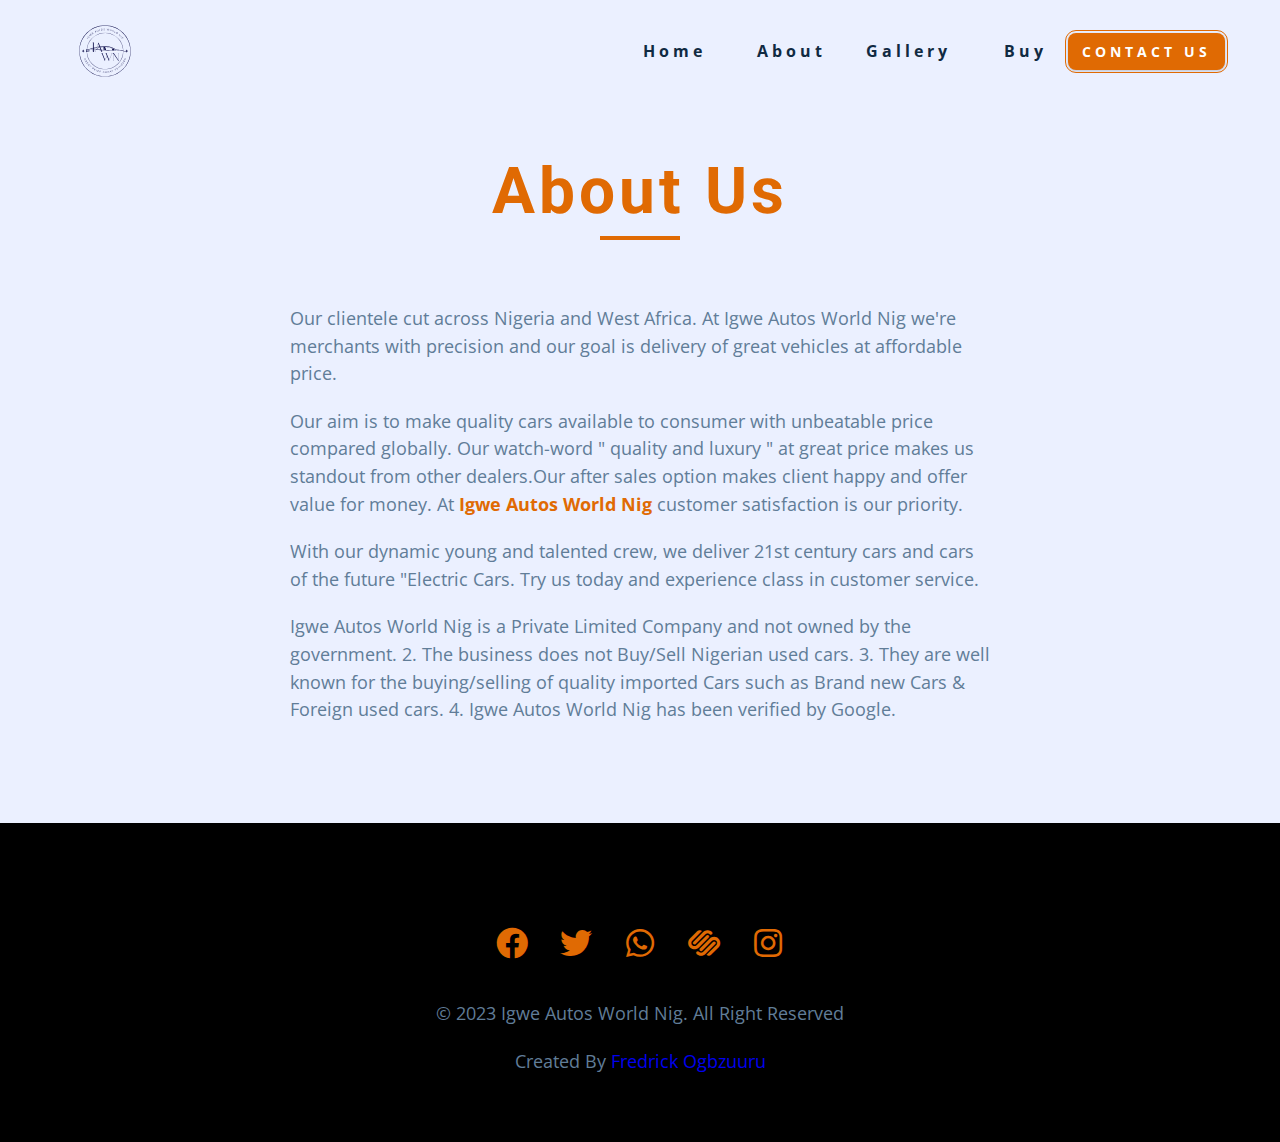
<file: about.html>
<!DOCTYPE html>
<html lang="en">
  <head>
    <meta charset="UTF-8" />
    <meta name="viewport" content="width=device-width, initial-scale=1.0" />
    <title> About</title>
    <!-- favicon -->
    <link rel="apple-touch-icon" sizes="180x180" href="/apple-touch-icon.png">
    <link rel="icon" type="image/png" sizes="32x32" href="/favicon-32x32.png">
    <link rel="icon" type="image/png" sizes="16x16" href="/favicon-16x16.png">
    <link rel="manifest" href="/site.webmanifest">
    <!-- font-awesome -->
    <link rel="stylesheet" href="./fontawesome-free-5.12.1-web/css/all.min.css" />
    <!-- css -->
    <link rel="stylesheet" href="./css/styles.css" />
    <!-- google adsense -->
    <script async src="https://pagead2.googlesyndication.com/pagead/js/adsbygoogle.js?client=ca-pub-8842699967213161"
     crossorigin="anonymous"></script>
  </head>
  <body>
    <!-- navbar -->
    <nav class="nav" id="nav">
      <div class="nav-center">
        <!-- nav-header -->
        <div class="navbar-logo">
          <a href="index.html">
            <img src="./images/Plain round.svg" class="nav-logo" alt="">
          </a>
          <button class="nav-btn" id="nav-btn"><span><i class="fas fa-bars"></i></span></button>
        </div>
        <!-- end of nav-header -->
        <ul class="nav-links">
          <li><a href="index.html"> Home</a></li>
          <li><a href="about.html"> about</a></li>
          <li><a href="gallery.html">gallery</a></li>
          <li><a href="store.html"> Buy</a></li>
        </ul>
        <a href="contact.html" class="btn main-nav-btn "> contact Us</a>
      </div>
    </nav>
    <!-- end of navbar -->
    <!-- sidebar -->
    <aside class="sidebar" id="sidebar">
      <div class="sidebar-center close-btn-serve">
      <button class="close-btn" id="close-btn">
        <i class="fas fa-times"></i>
      </button>
      <!-- sidebar-links -->
      <ul class="sidebar-links">
        <li><a href="index.html"> Home</a></li>
        <li><a href="about.html"> about</a></li>
        <li><a href="gallery.html">gallery</a></li>
        <li><a href="store.html"> Buy</a></li>
        <li><a href="contact.html">contact us</a></li>
      </ul>
      <!-- end of sidebar links -->
      <!-- social icons -->
      <ul class="social-icons">
        <li>
          <a href="https://m.facebook.com/igweautos/" target="_blank" class="social-icon">
            <i class="fab fa-facebook"></i>
          </a>
        </li>
        <li>
          <a href="https://twitter.com/igweautos" target="_blank" class="social-icon">
            <i class="fab fa-twitter"></i>
          </a>
        </li>
        <li>
          <a href="https://wa.me/message/7XEVXSJAWMCWE1" target="_blank" class="social-icon">
            <i class="fab fa-whatsapp"></i>
          </a>
        </li>
        <li>
          <a href="https://www.squarespace.com" target="_blank" class="social-icon">
            <i class="fab fa-squarespace"></i>
          </a>
        </li>
        <li>
          <a href="https://www.instagram.com/igweautosng/" target="_blank" class="social-icon">
            <i class="fab fa-instagram"></i>
          </a>
        </li>
      </ul>
      <!-- end of social icons -->
      </div>
    </aside>
    <!-- end of sidebar -->
    <!-- about -->
    <section class="section single-page">
      <div class="section-title">
        <h2>about us</h2>
        <div class="underline"></div>
      </div>
      <div class="section-center page-info">
        <p>Our clientele cut across Nigeria and West Africa. At Igwe Autos World Nig we're merchants with precision and our goal is delivery of great vehicles at affordable price.
          </p>
          <p>
            Our aim is to make quality cars available to consumer with unbeatable price compared globally. Our watch-word " quality and luxury " at great price makes us standout from other dealers.Our after sales option makes client happy and offer value for money. At <a href="index.html" target="blank">Igwe Autos World Nig</a>
            customer satisfaction is our priority.
          </p>
          <p>
            With our dynamic young and talented crew, we deliver 21st century cars and cars of the future "Electric Cars. Try us today and experience class in customer service.   
          </p>
        <p>
          Igwe Autos World Nig is a Private Limited Company and not owned by the government. 2. The  business does not Buy/Sell Nigerian used cars. 3. They are well known for the buying/selling of quality imported Cars such as Brand new Cars & Foreign used cars. 4. Igwe Autos World Nig has been verified by Google. 

        </p>
      </div>
    </section>
    <!-- end of about -->
      <!-- footer -->
      <footer class="section footer">
      <!-- <-- social icons -->
    <ul class="social-icons">
      <li>
        <a href="https://m.facebook.com/igweautos/" target="_blank" class="social-icon">
          <i class="fab fa-facebook"></i>
        </a>
      </li>
      <li>
        <a href="https://twitter.com/igweautos" target="_blank" class="social-icon">
          <i class="fab fa-twitter"></i>
        </a>
      </li>
      <li>
        <a href="https://wa.me/message/7XEVXSJAWMCWE1" target="_blank" class="social-icon">
          <i class="fab fa-whatsapp"></i>
        </a>
      </li>
      <li>
        <a href="https://www.squarespace.com" target="_blank" class="social-icon">
          <i class="fab fa-squarespace"></i>
        </a>
      </li>
      <li>
        <a href="https://www.instagram.com/igweautosng/" target="_blank" class="social-icon">
          <i class="fab fa-instagram"></i>
        </a>
      </li>
    </ul>
    <!-- end of social icons -->
        <p>&copy; <span id="date">2023</span> Igwe Autos World Nig. All right reserved</p>

      <p>
        Created by <a href="https://github.com/Ogbuzuru" target="_blank">Fredrick Ogbzuuru </a>
      </p>  
      </footer>
     <!--Start of Tawk.to Script-->
<script type="text/javascript">
  var Tawk_API=Tawk_API||{}, Tawk_LoadStart=new Date();
  (function(){
  var s1=document.createElement("script"),s0=document.getElementsByTagName("script")[0];
  s1.async=true;
  s1.src='https://embed.tawk.to/63075ce454f06e12d890b2f2/1gbac5nk2';
  s1.charset='UTF-8';
  s1.setAttribute('crossorigin','*');
  s0.parentNode.insertBefore(s1,s0);
  })();
  </script>
  <!--End of Tawk.to Script-->
      <script src="./js/app.js"></script>
  </body>
</html>
</file>
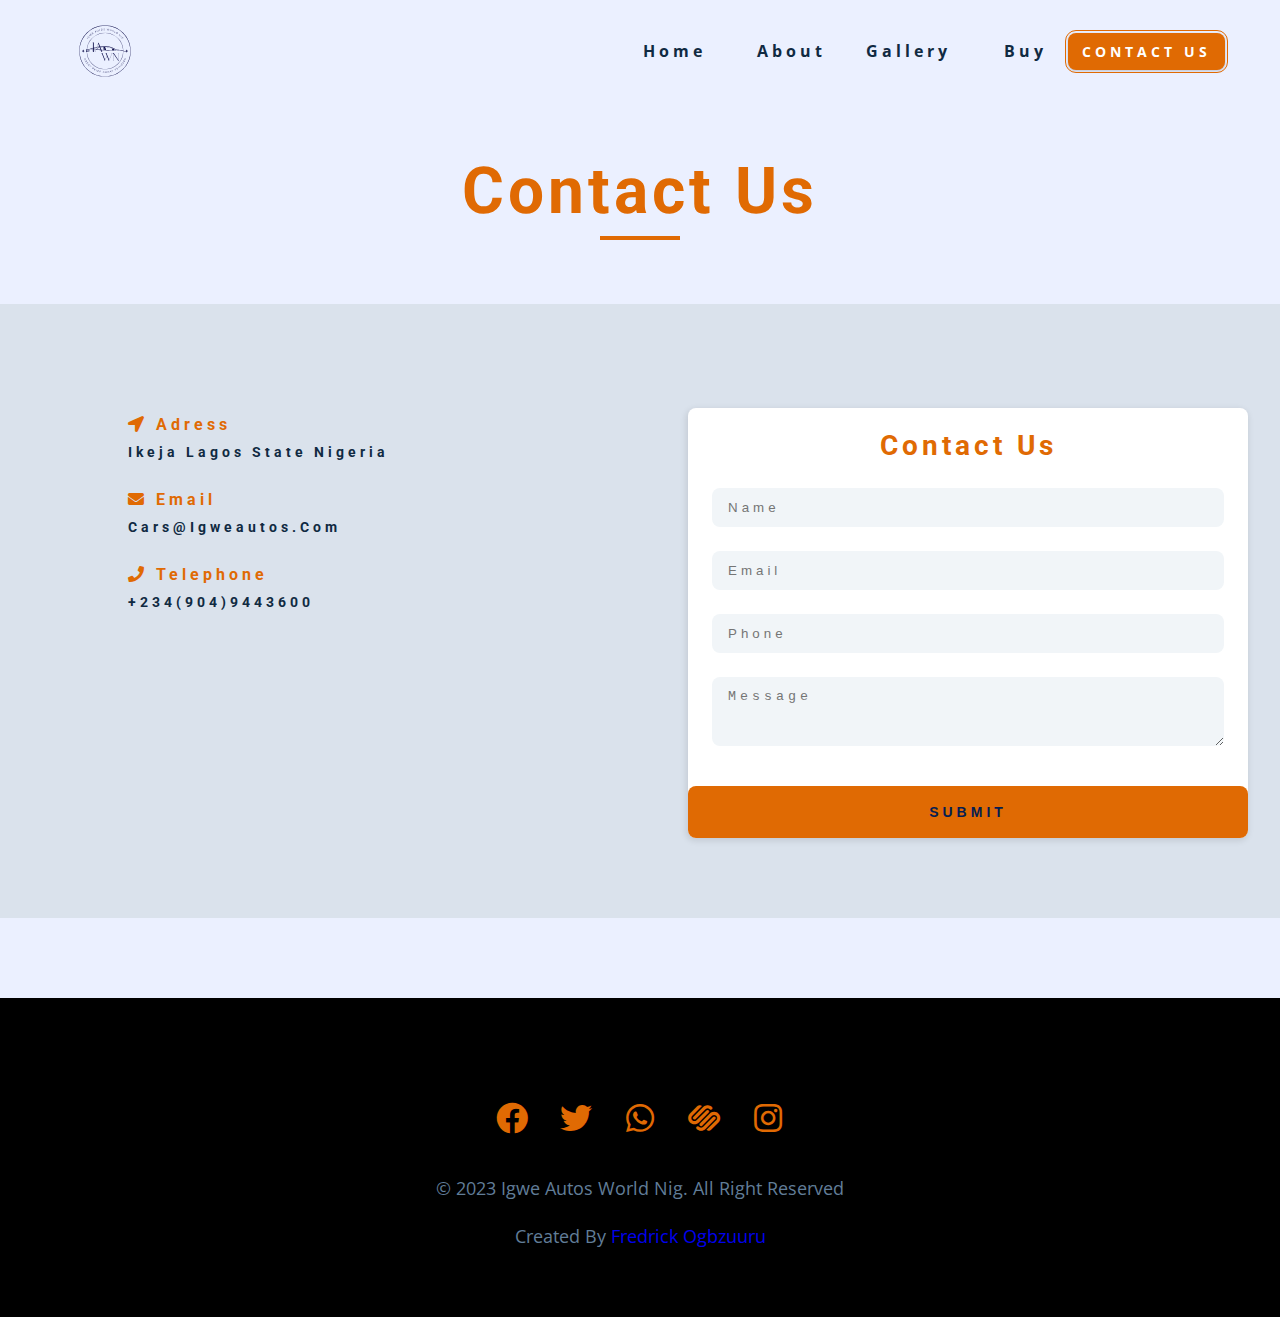
<file: contact.html>
<!DOCTYPE html>
<html lang="en">
  <head>
    <meta charset="UTF-8" />
    <meta name="viewport" content="width=device-width, initial-scale=1.0" />
    <title> Contact</title>
    <!-- favicon -->
    <link rel="apple-touch-icon" sizes="180x180" href="/apple-touch-icon.png">
<link rel="icon" type="image/png" sizes="32x32" href="/favicon-32x32.png">
<link rel="icon" type="image/png" sizes="16x16" href="/favicon-16x16.png">
<link rel="manifest" href="/site.webmanifest">
    <!-- font-awesome -->
    <link rel="stylesheet" href="./fontawesome-free-5.12.1-web/css/all.min.css" />
    <!-- css -->
    <link rel="stylesheet" href="./css/styles.css" />
    <!-- google adsense -->
    <script async src="https://pagead2.googlesyndication.com/pagead/js/adsbygoogle.js?client=ca-pub-8842699967213161"
     crossorigin="anonymous"></script>
  </head>
  <body>
    <!-- navbar -->
    <nav class="nav" id="nav">
      <div class="nav-center">
        <!-- nav-header -->
        <div class="navbar-logo">
          <a href="index.html">
            <img src="./images/Plain round.svg" class="nav-logo" alt="">
          </a>
          <button class="nav-btn" id="nav-btn"><span><i class="fas fa-bars"></i></span></button>
        </div>
        <!-- end of nav-header -->
        <ul class="nav-links">
          <li><a href="index.html"> Home</a></li>
          <li><a href="about.html"> about</a></li>
          <li><a href="gallery.html">gallery</a></li>
          <li><a href="store.html"> Buy</a></li>
        </ul>
        <a href="contact.html" class="btn main-nav-btn "> contact Us</a>
      </div>
    </nav>
    <!-- end of navbar -->
    <!-- sidebar -->
    <aside class="sidebar" id="sidebar">
      <div class="sidebar-center close-btn-serve">
      <button class="close-btn" id="close-btn">
        <i class="fas fa-times"></i>
      </button>
      <!-- sidebar-links -->
      <ul class="sidebar-links">
        <li><a href="index.html"> Home</a></li>
        <li><a href="about.html"> about</a></li>
        <li><a href="gallery.html">gallery</a></li>
        <li><a href="store.html"> Buy</a></li>
        <li><a href="contact.html">contact us</a></li>
      </ul>
      <!-- end of sidebar links -->
        <!-- social icons -->
        <ul class="social-icons">
          <li>
            <a href="https://m.facebook.com/igweautos/" target="_blank" class="social-icon">
              <i class="fab fa-facebook"></i>
            </a>
          </li>
          <li>
            <a href="https://twitter.com/igweautos" target="_blank" class="social-icon">
              <i class="fab fa-twitter"></i>
            </a>
          </li>
          <li>
            <a href="https://wa.me/message/7XEVXSJAWMCWE1" target="_blank" class="social-icon">
              <i class="fab fa-whatsapp"></i>
            </a>
          </li>
          <li>
            <a href="https://www.squarespace.com" target="_blank" class="social-icon">
              <i class="fab fa-squarespace"></i>
            </a>
          </li>
          <li>
            <a href="https://www.instagram.com/igweautosng/" target="_blank" class="social-icon">
              <i class="fab fa-instagram"></i>
            </a>
          </li>
        </ul>
        <!-- end of social icons -->
      </div>
    </aside>
    <!-- end of sidebar -->
    <!-- contact page -->
    <section class=" section contact-section single-page">
      <div class="section-title">
        <h2>Contact Us</h2>
        <div class="underline"></div>
      </div>
      <div class="contact-center clearfix">
        <article class="contact-details">
          <div class="contact-item">
            <h4 class="contact-title">
              <span>
                <i class="fas fa-location-arrow"></i>
              </span>
              adress
            </h4>
            <h4 class="contact-text">
               Ikeja Lagos State nigeria
            </h4>
          </div>
          <div class="contact-item">
            <h4 class="contact-title">
              <span>
                <i class="fas fa-envelope"></i>
              </span>
              email
            </h4>
            <h4 class="contact-text contact-email">
              cars@igweautos.com
            </h4>
          </div>
          <div class="contact-item">
            <h4 class="contact-title">
              <span>
                <i class="fas fa-phone"></i>
              </span>
              telephone
            </h4>
            <h4 class="contact-text">
              +234(904)9443600
          </div>
        </article>
        <article class="contact-form">
          <div class="form-container">
            <h3>Contact us</h3>
            <form action="https://formspree.io/f/meqdopnd" name="contact-for" method="post">
              <div class="form-group">
                <input type="text" placeholder="name" class="form-control" name="name">
                <input type="email" placeholder="email" class="form-control" name="email">
                <input type="tel" placeholder="phone" class="form-control" name="number">
                <textarea name="message" id="" cols="30" rows="3" class="form-control" placeholder="message" ></textarea>
              </div>
              <button type="submit" class="btn contact-btn">submit</button>
            </form>
          </div>
        </article>
      </div>
      <!-- <div class="section-center page-info">
        <p>If you are looking to get ahold of me, you can send me an email at<a href="#" target="blank"> fredrickogbuzuru@gmail.com</a>.
          You can also reach me on Github at<a href="https://github.com/Ogbuzuru" target="blank"> OGBUZURU</a>
        </p>
      </div> -->
    </section>
    <!-- footer -->
    <footer class="section footer">
    <!-- <-- social icons -->
    <ul class="social-icons">
      <li>
        <a href="https://m.facebook.com/igweautos/" target="_blank" class="social-icon">
          <i class="fab fa-facebook"></i>
        </a>
      </li>
      <li>
        <a href="https://twitter.com/igweautos" target="_blank" class="social-icon">
          <i class="fab fa-twitter"></i>
        </a>
      </li>
      <li>
        <a href="https://wa.me/message/7XEVXSJAWMCWE1" target="_blank" class="social-icon">
          <i class="fab fa-whatsapp"></i>
        </a>
      </li>
      <li>
        <a href="https://www.squarespace.com" target="_blank" class="social-icon">
          <i class="fab fa-squarespace"></i>
        </a>
      </li>
      <li>
        <a href="https://www.instagram.com/igweautosng/" target="_blank" class="social-icon">
          <i class="fab fa-instagram"></i>
        </a>
      </li>
    </ul>
    <!-- end of social icons -->
      <p>&copy; <span id="date">2023</span> Igwe Autos World Nig. All right reserved</p>

      <p>
        Created by <a href="https://github.com/Ogbuzuru" target="_blank">Fredrick Ogbzuuru </a>
      </p>  
    </footer>
    <!--Start of Tawk.to Script-->
<script type="text/javascript">
  var Tawk_API=Tawk_API||{}, Tawk_LoadStart=new Date();
  (function(){
  var s1=document.createElement("script"),s0=document.getElementsByTagName("script")[0];
  s1.async=true;
  s1.src='https://embed.tawk.to/63075ce454f06e12d890b2f2/1gbac5nk2';
  s1.charset='UTF-8';
  s1.setAttribute('crossorigin','*');
  s0.parentNode.insertBefore(s1,s0);
  })();
  </script>
  <!--End of Tawk.to Script-->
    <script src="./js/app.js"></script>
  </body>
</html>
</file>
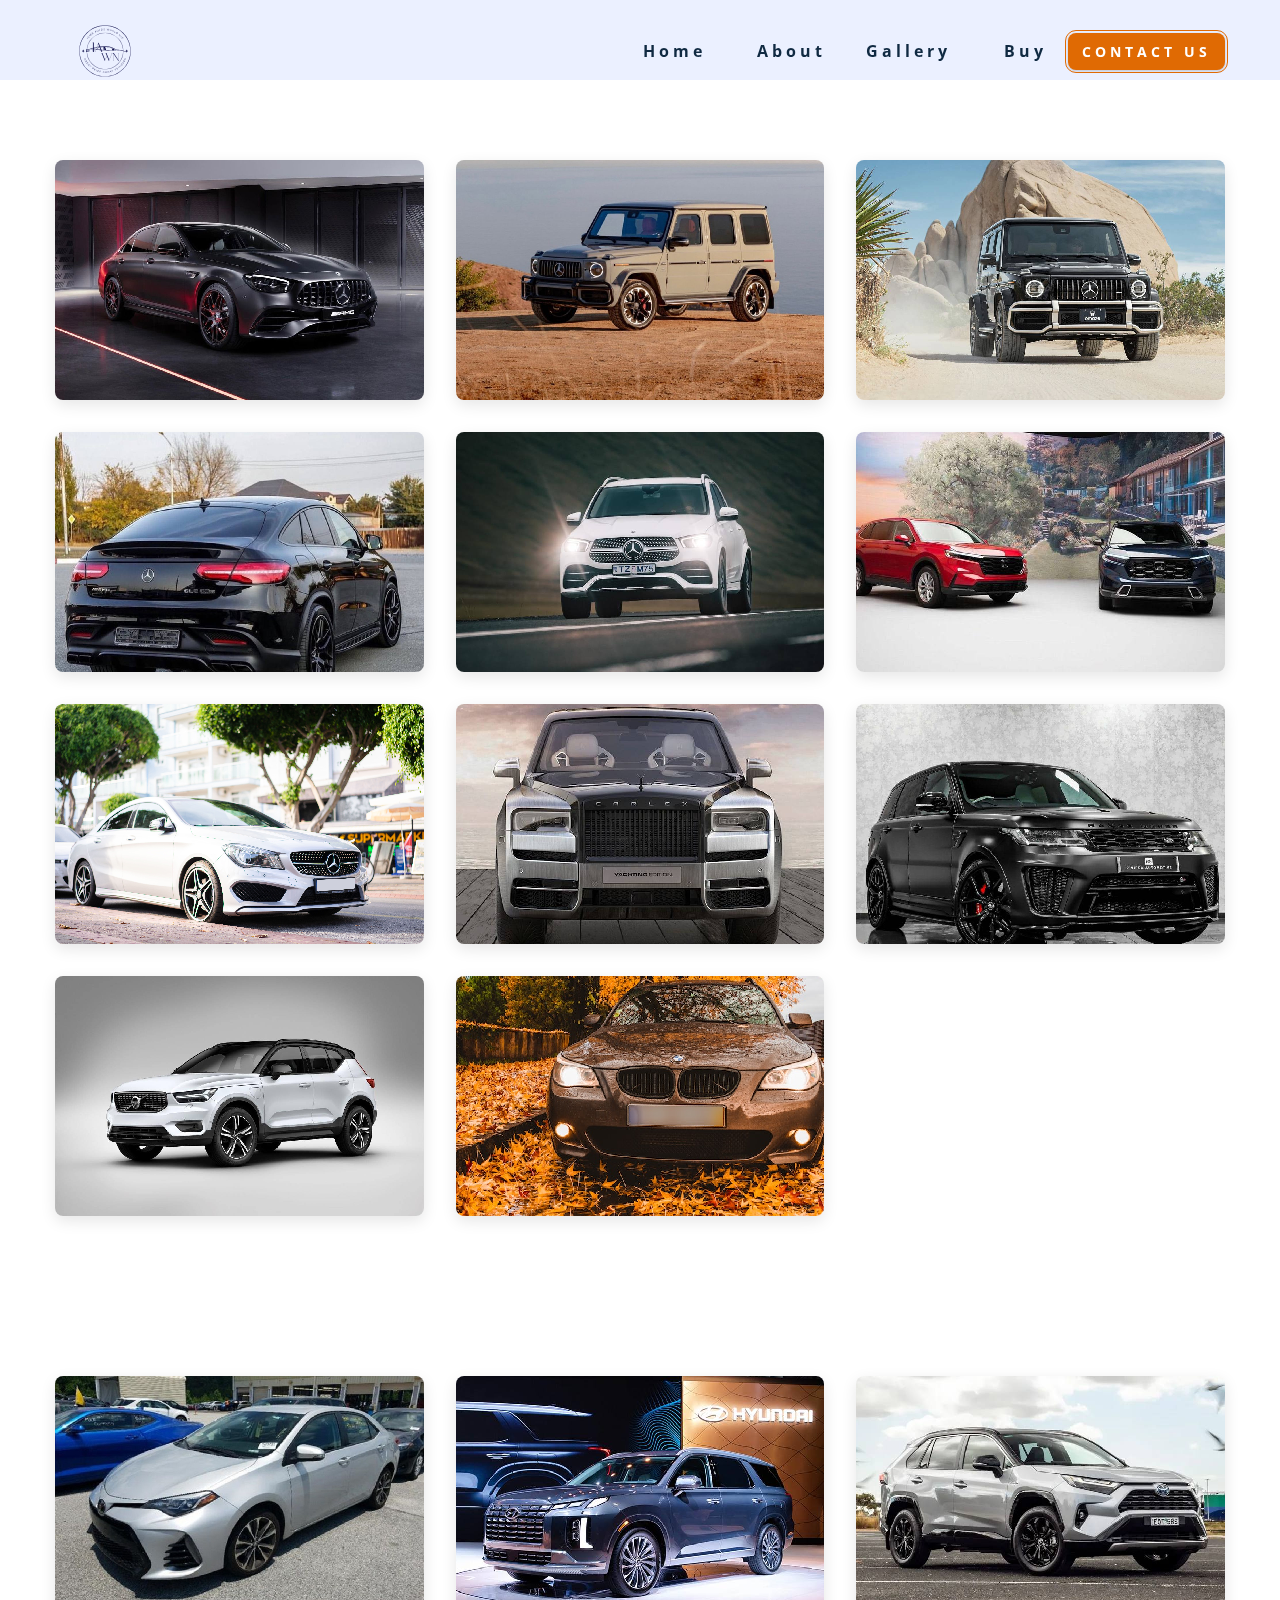
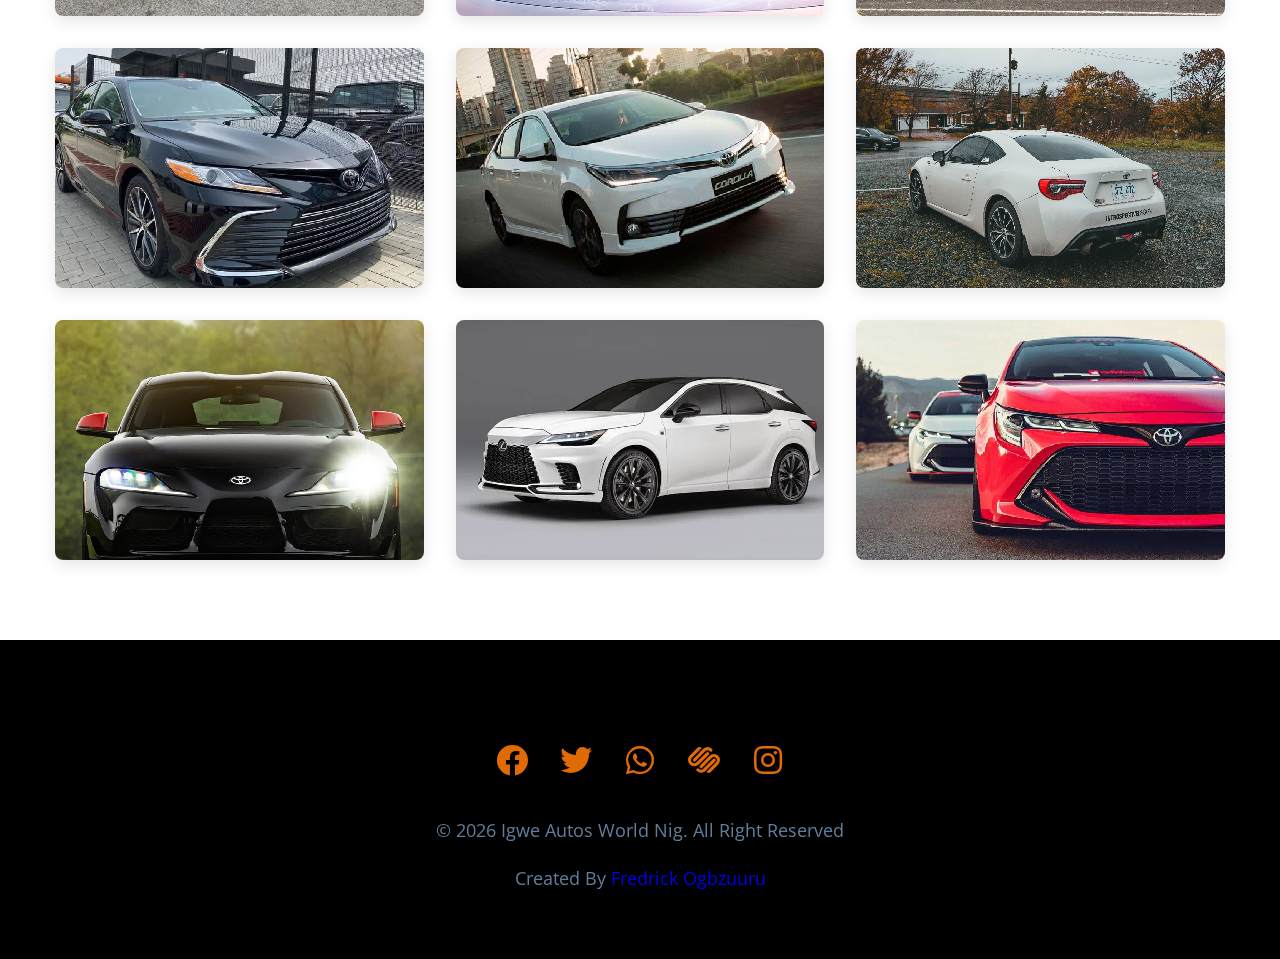
<file: gallery.html>
<!DOCTYPE html>
<html lang="en">
        <meta charset="UTF-8" />
        <meta name="viewport" content="width=device-width, initial-scale=1.0" />
        <title> Igwe Autos|| gallery</title>
        <!-- favicon -->
    <link rel="apple-touch-icon" sizes="180x180" href="/apple-touch-icon.png">
    <link rel="icon" type="image/png" sizes="32x32" href="/favicon-32x32.png">
    <link rel="icon" type="image/png" sizes="16x16" href="/favicon-16x16.png">
    <link rel="manifest" href="/site.webmanifest">
        <!-- font-awesome -->
        <link
          rel="stylesheet"
          href="./fontawesome-free-5.12.1-web/css/all.min.css"
        />
        <!-- css -->
        <link rel="stylesheet" href="./css/styles.css" />
        <!-- google adsense -->
    <script async src="https://pagead2.googlesyndication.com/pagead/js/adsbygoogle.js?client=ca-pub-8842699967213161"
    crossorigin="anonymous"></script>
</head>
<body>
    <!-- navbar -->
    <nav class="nav" id="nav">
        <div class="nav-center">
            <!-- nav-header -->
            <div class="navbar-logo">
            <!-- <img src="./images/igwe Autos plain.svg" class="nav-logo" alt=""> -->
            <a href="index.html">
              <img src="./images/Plain round.svg" class="nav-logo" alt="">
            </a>
            <button class="nav-btn" id="nav-btn"><span><i class="fas fa-bars"></i></span></button>
        </div>
        <!-- end of nav-header -->
        <ul class="nav-links">
            <li><a href="index.html"> Home</a></li>
            <li><a href="about.html"> about</a></li>
            <li><a href="gallery.html">gallery</a></li>
            <li><a href="store.html"> Buy </a></li>
          </ul>
          <a href="contact.html" class="btn main-nav-btn "> contact Us</a>
        </div>
      </nav>
      <!-- end of navbar -->
      <!-- sidebar -->
      <aside class="sidebar" id="sidebar">
        <div class="sidebar-center close-btn-serve">
        <button class="close-btn" id="close-btn">
          <i class="fas fa-times"></i>
        </button>
        <!-- sidebar-links -->
        <ul class="sidebar-links">
          <li><a href="index.html"> Home</a></li>
          <li><a href="about.html"> about</a></li>
          <li><a href="gallery.html">gallery</a></li>
          <li><a href="store.html"> Buy</a></li>
          <li><a href="contact.html">contact us</a></li>
        </ul>
        <!-- end of sidebar links -->
        <!-- social icons -->
        <ul class="social-icons">
          <li>
            <a href="https://m.facebook.com/igweautos/" target="_blank" class="social-icon">
              <i class="fab fa-facebook"></i>
            </a>
          </li>
          <li>
            <a href="https://twitter.com/igweautos" target="_blank" class="social-icon">
              <i class="fab fa-twitter"></i>
            </a>
          </li>
          <li>
            <a href="https://wa.me/message/7XEVXSJAWMCWE1" target="_blank" class="social-icon">
              <i class="fab fa-whatsapp"></i>
            </a>
          </li>
          <li>
            <a href="https://www.squarespace.com" target="_blank" class="social-icon">
              <i class="fab fa-squarespace"></i>
            </a>
          </li>
          <li>
            <a href="https://www.instagram.com/igweautosng/" target="_blank" class="social-icon">
              <i class="fab fa-instagram"></i>
            </a>
          </li>
        </ul>
        <!-- end of social icons -->
        </div>
      </aside>
      <!-- end of sidebar -->
      <!-- benz -->
    <section class="gallery-section benz">
      <img src="./images/benz photos/1benz convertible.jpg" title="benz-1" class="img" data-id="1" alt="benz">
      <img src="./images/benz photos/2benz c63.jpg" title="G-Wagon-1" class="img" data-id="2" alt="benz">
      <img src="./images/benz photos/3benz gWagon.jpg" title="Gwagon" class="img" data-id="3" alt="benz">
      <img src="./images/benz photos/4benz s63 back.jpg" title="GLE " class="img" data-id="4" alt="benz">
      <img src="./images/benz photos/5benz s63.jpg" title="Benz GLK-5" class="img" data-id="5" alt="benz">
      <img src="./images/benz photos/6benz sl350.jpg" title="benz-6" class="img" data-id="6" alt="benz">
      <img src="./images/benz photos/7white benz.jpg" title="benz-7" class="img" data-id="7" alt="benz">
      <img src="./images/benz photos/8Rolls Royce.jpg" title="Rolls-Royce" class="img" data-id="8" alt="benz">
      <img src="./images/benz photos/9RangeRover.jpg" title="Range-Rover" class="img" data-id="9" alt="benz">
      <img src="./images/benz photos/10 Volvo.jpg" title="Volvo" class="img" data-id="10" alt="benz">
      <img src="./images/benz photos/BMW car.jpg" title="BMW" class="img" data-id="11" alt="BMW">
    </section>
    <!-- end of nature -->

    <!-- toyotas-others -->
    <section class="gallery-section toyota-others">
      <img src="./images/toyota and others/1 2017 Toyota Corolla SE.jpg" title="toyota-others-1" class="img" data-id="1" alt="toyota-others">
      <img src="./images/toyota and others/2toyota.jpg" title="hyundia" class="img" data-id="2" alt="toyota-others">
      <img src="./images/toyota and others/14 2014 Kia Rio Pictures_Photos Gallery.jpg" title="toyota-others-3" class="img" data-id="3" alt="toyota-others">
      <img src="./images/toyota and others/4 2020 Toyota Corolla Altis.jpg" title="toyota-others-4" class="img" data-id="4" alt="toyota-others">
      <img src="./images/toyota and others/5Toyota Corolla 2019.jpg" title="toyota-others-5" class="img" data-id="5" alt="toyota-others">
      <img src="./images/toyota and others/6toyota.jpg" title="toyota-others-6" class="img" data-id="6" alt="toyota-others">
      <img src="./images/toyota and others/8Toyota Corolla 2015.jpg" title="toyota-others-7" class="img" data-id="7" alt="toyota-others">
      <img src="./images/toyota and others/13 Kia Motors Global on Twitter.jpg" title="Lexus" class="img" data-id="8" alt="toyota-others">
      <img src="./images/toyota and others/11 2019 Toyota Corolla XSE.jpg" title="Toyota Camry" class="img" data-id="9" alt="toyota-others">
    </section>
    <!-- end of city -->
    <!-- modal -->
    <div class="modal">
      <button class="modal-close-btn">
        <i class="fas fa-times"></i>
      </button>
      <div class="modal-content">
        <!-- prev next buttons -->
        <button class="prev-btn">
          <i class="fas fa-chevron-left"></i>
        </button>
        <button class="next-btn">
          <i class="fas fa-chevron-right"></i>
        </button>
        <!-- end of prev next buttons -->
        <!-- content -->
        <img src="./images/benz photos/3benz gWagon.jpg" class="main-img" alt="">
        <h3 class="image-name">Mercedes Benz</h3>
        <div class="modal-images">
          <img src="./images/benz photos/1benz convertible.jpg" title="benz-1" class="modal-img" data-id="1" alt="benz">
      <img src="./images/toyota and others/5Toyota Corolla 2019.jpg" title="toyota-others5" class="modal-img" data-id="5" alt="toyota-others5">
        </div>
      </div>
    </div>
    <!-- end of  gallery -->
    <!-- footer -->
    <footer class="section footer">
       <!-- <-- social icons -->
     <ul class="social-icons">
      <li>
        <a href="https://m.facebook.com/igweautos/" target="_blank" class="social-icon">
          <i class="fab fa-facebook"></i>
        </a>
      </li>
      <li>
        <a href="https://twitter.com/igweautos" target="_blank" class="social-icon">
          <i class="fab fa-twitter"></i>
        </a>
      </li>
      <li>
        <a href="https://wa.me/message/7XEVXSJAWMCWE1" target="_blank" class="social-icon">
          <i class="fab fa-whatsapp"></i>
        </a>
      </li>
      <li>
        <a href="https://www.squarespace.com" target="_blank" class="social-icon">
          <i class="fab fa-squarespace"></i>
        </a>
      </li>
      <li>
        <a href="https://www.instagram.com/igweautosng/" target="_blank" class="social-icon">
          <i class="fab fa-instagram"></i>
        </a>
      </li>
    </ul>
    <!-- end of social icons -->
      <p>&copy; <span id="date">2023</span> Igwe Autos World Nig. All right reserved</p>

      <p>
        Created by <a href="https://github.com/Ogbuzuru" target="_blank">Fredrick Ogbzuuru </a>
      </p>  
    </footer>
   <!--Start of Tawk.to Script-->
<script type="text/javascript">
  var Tawk_API=Tawk_API||{}, Tawk_LoadStart=new Date();
  (function(){
  var s1=document.createElement("script"),s0=document.getElementsByTagName("script")[0];
  s1.async=true;
  s1.src='https://embed.tawk.to/63075ce454f06e12d890b2f2/1gbac5nk2';
  s1.charset='UTF-8';
  s1.setAttribute('crossorigin','*');
  s0.parentNode.insertBefore(s1,s0);
  })();
  </script>
  <!--End of Tawk.to Script-->
    <script src="./js/app.js"></script>
</body>
</html>
</file>
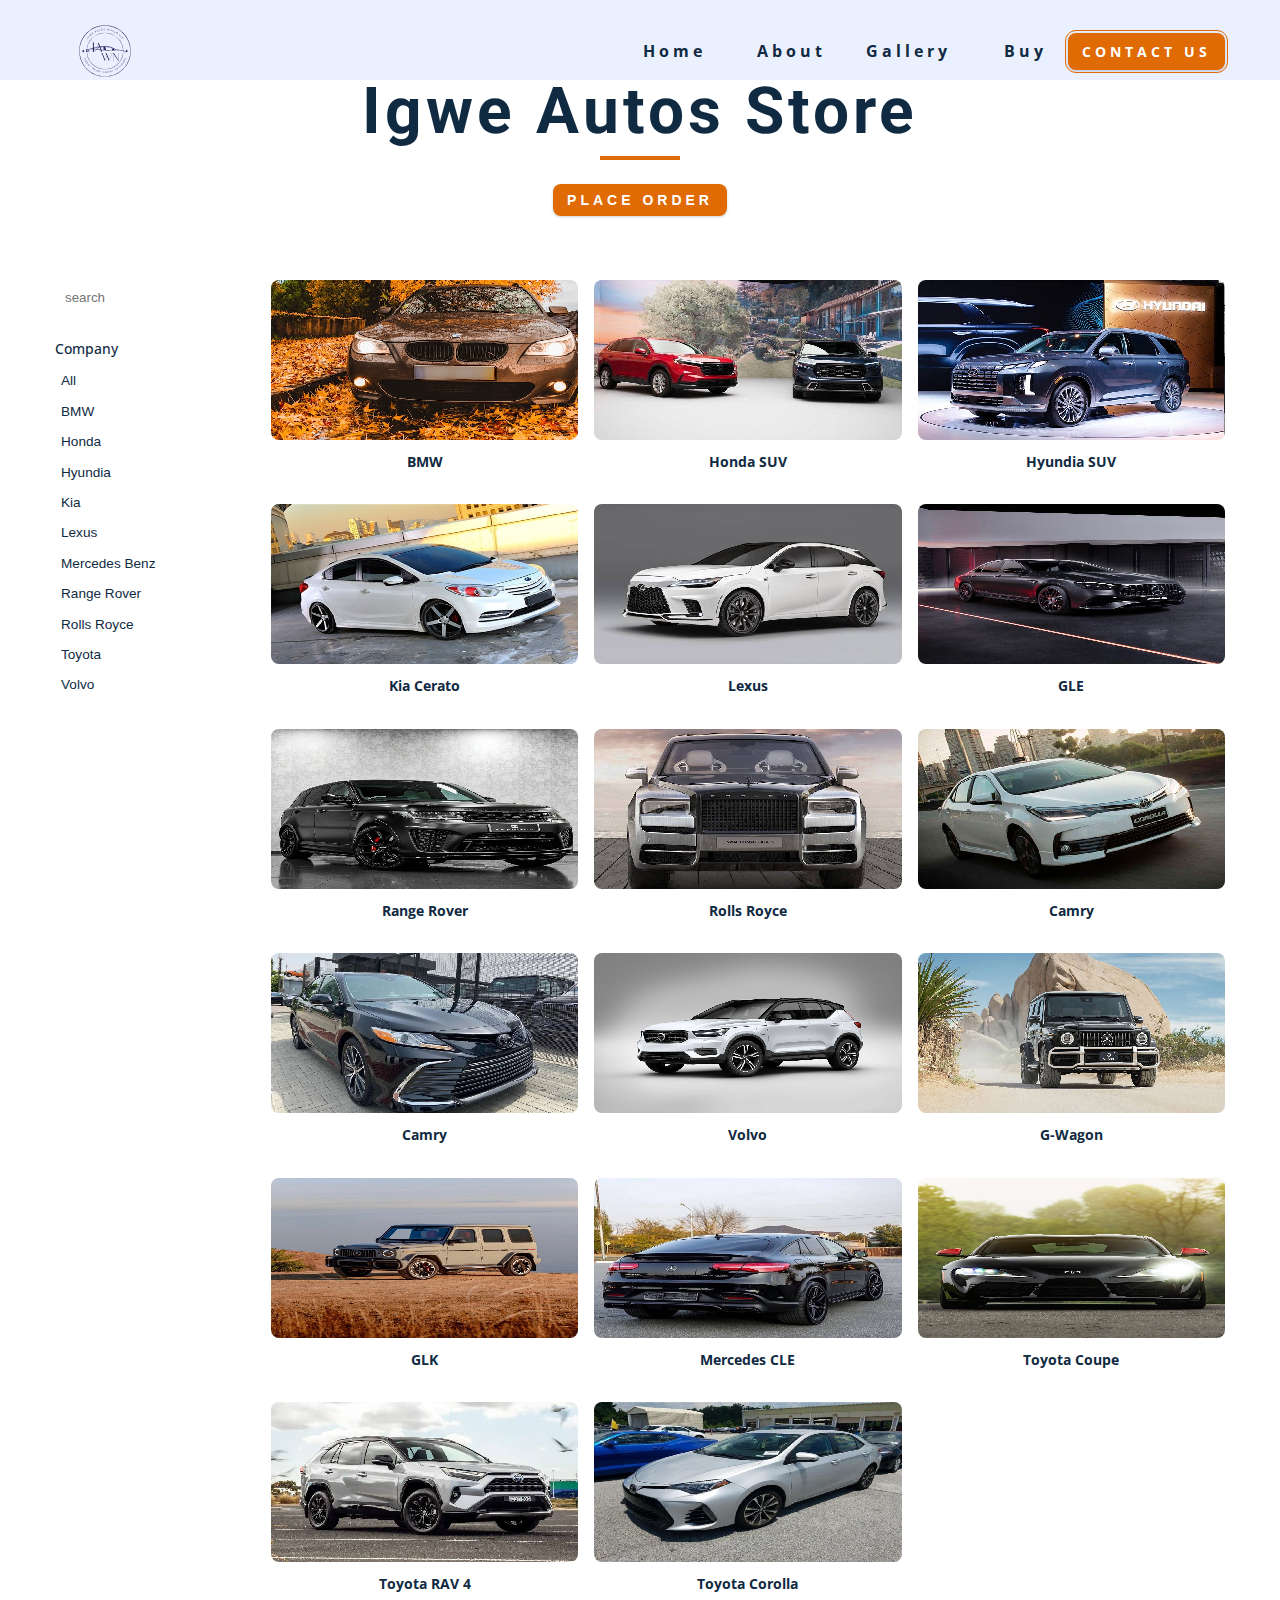
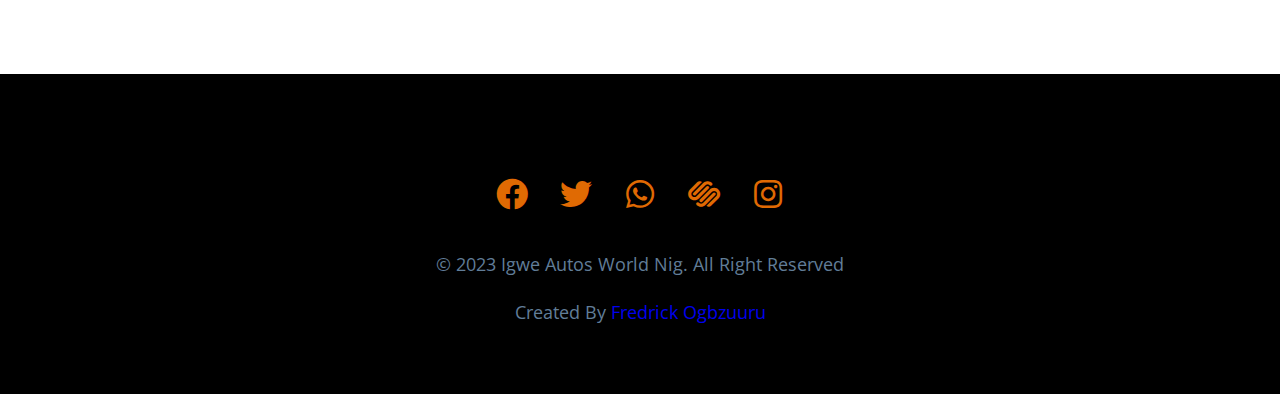
<file: store.html>
<!DOCTYPE html>
<html lang="en">
  <head>
    <meta charset="UTF-8" />
    <meta name="viewport" content="width=device-width, initial-scale=1.0" />
    <title> Store</title>
    <!-- favicon -->
    <link rel="apple-touch-icon" sizes="180x180" href="/apple-touch-icon.png">
<link rel="icon" type="image/png" sizes="32x32" href="/favicon-32x32.png">
<link rel="icon" type="image/png" sizes="16x16" href="/favicon-16x16.png">
<link rel="manifest" href="/site.webmanifest">
    <!-- font-awesome -->
    <link rel="stylesheet" href="./fontawesome-free-5.12.1-web/css/all.min.css" />
    <!-- css -->
    <link rel="stylesheet" href="./css/styles.css" />
    <!-- google adsense -->
    <script async src="https://pagead2.googlesyndication.com/pagead/js/adsbygoogle.js?client=ca-pub-8842699967213161"
     crossorigin="anonymous"></script>
  </head>

  <body>
  <!-- navbar -->
  <nav class="nav" id="nav">
    <div class="nav-center">
      <!-- nav-header -->
      <div class="navbar-logo">
        <a href="index.html">
          <img src="./images/Plain round.svg" class="nav-logo" alt="">
        </a>
        <button class="nav-btn" id="nav-btn"><span><i class="fas fa-bars"></i></span></button>
      </div>
      <!-- end of nav-header -->
      <ul class="nav-links">
        <li><a href="index.html"> Home</a></li>
        <li><a href="about.html"> about</a></li>
        <li><a href="gallery.html">gallery</a></li>
        <li><a href="store.html"> Buy</a></li>
      </ul>
      <a href="contact.html" class="btn main-nav-btn "> contact Us</a>
    </div>
  </nav>
  <!-- end of navbar -->
  <!-- sidebar -->
  <aside class="sidebar" id="sidebar">
    <div class="sidebar-center close-btn-serve">
      <button class="close-btn" id="close-btn">
        <i class="fas fa-times"></i>
      </button>
      <!-- sidebar-links -->
      <ul class="sidebar-links">
        <li><a href="index.html"> Home</a></li>
        <li><a href="about.html"> about</a></li>
        <li><a href="gallery.html">gallery</a></li>
        <li><a href="store.html"> buy</a></li>
        <li><a href="contact.html">contact us</a></li>
      </ul>
      <!-- end of sidebar links -->
       <!-- social icons -->
       <ul class="social-icons">
        <li>
          <a href="https://m.facebook.com/igweautos/" target="_blank" class="social-icon">
            <i class="fab fa-facebook"></i>
          </a>
        </li>
        <li>
          <a href="https://twitter.com/igweautos" target="_blank" class="social-icon">
            <i class="fab fa-twitter"></i>
          </a>
        </li>
        <li>
          <a href="https://wa.me/message/7XEVXSJAWMCWE1" target="_blank" class="social-icon">
            <i class="fab fa-whatsapp"></i>
          </a>
        </li>
        <li>
          <a href="https://www.squarespace.com" target="_blank" class="social-icon">
            <i class="fab fa-squarespace"></i>
          </a>
        </li>
        <li>
          <a href="https://www.instagram.com/igweautosng/" target="_blank" class="social-icon">
            <i class="fab fa-instagram"></i>
          </a>
        </li>
      </ul>
      <!-- end of social icons -->
    </div>
  </aside>
  <!-- end of sidebar -->
  <header class="product-header">
    <div class="section-title">
      <h1>Igwe Autos Store</h1>
      <div class="underline"></div>
      <br>
      <button class="btn store-btn">
        <a href="contact.html">Place Order</a>
      </button>
    </div>
  </header>
  <section class="products">
    <div class="filters-container">
      <!-- form search -->
      <form class="input-form">
        <input type="text" class="search-input" placeholder="search">
      </form>
      <!-- end of form -->
      <!-- categories -->
      <h5>Company</h5>
      <article class="companies">
        <button  class="company-btn">All</button>
      </article>
    </div>
    <!-- end of categories -->
    <!-- products -->
    <div class="products-container">
      <!-- single product -->
      <article class="product">
      <img src="./images/benz photos/1benz convertible.jpg" class="product-img img" alt="">
        <!-- product footer --> 
        <footer>
          <h5 class="product-name">GLK</h5>
          <span class="product-price">#10,000,000</span>
        </footer>
      </article>
      
    </div>
  </section>
    <!-- footer -->
    <footer class="section footer">
     <!-- <-- social icons -->
     <ul class="social-icons">
      <li>
        <a href="https://m.facebook.com/igweautos/" target="_blank" class="social-icon">
          <i class="fab fa-facebook"></i>
        </a>
      </li>
      <li>
        <a href="https://twitter.com/igweautos" target="_blank" class="social-icon">
          <i class="fab fa-twitter"></i>
        </a>
      </li>
      <li>
        <a href="https://wa.me/message/7XEVXSJAWMCWE1" target="_blank" class="social-icon">
          <i class="fab fa-whatsapp"></i>
        </a>
      </li>
      <li>
        <a href="https://www.squarespace.com" target="_blank" class="social-icon">
          <i class="fab fa-squarespace"></i>
        </a>
      </li>
      <li>
        <a href="https://www.instagram.com/igweautosng/" target="_blank" class="social-icon">
          <i class="fab fa-instagram"></i>
        </a>
      </li>
    </ul>
    <!-- end of social icons -->
      <!-- end of social icons -->
      <p>&copy; <span id="date">2023</span> Igwe Autos World Nig. All right reserved</p>

      <p>
        Created by <a href="https://github.com/Ogbuzuru" target="_blank">Fredrick Ogbzuuru </a>
      </p>  
    </footer>

    <script src="./js/storeData.js"></script>
    <script src="./js/store.js"></script>
    <!--Start of Tawk.to Script-->
<script type="text/javascript">
  var Tawk_API=Tawk_API||{}, Tawk_LoadStart=new Date();
  (function(){
  var s1=document.createElement("script"),s0=document.getElementsByTagName("script")[0];
  s1.async=true;
  s1.src='https://embed.tawk.to/63075ce454f06e12d890b2f2/1gbac5nk2';
  s1.charset='UTF-8';
  s1.setAttribute('crossorigin','*');
  s0.parentNode.insertBefore(s1,s0);
  })();
  </script>
  <!--End of Tawk.to Script-->
    <script src="./js/app.js"></script>
  </body>
</html>
</file>
<file: css/styles.css>
/*
=============== 
Fonts
===============
*/
@import url("https://fonts.googleapis.com/css?family=Open+Sans|Roboto:400,700&display=swap");

/*
=============== 
Variables
===============
*/

:root {
  /* dark shades of primary color*/
  --clr-primary-1: hsl(221, 86%, 17%);
  --clr-primary-2: hsl(221, 77%, 27%);
  --clr-primary-3: hsl(221, 72%, 37%);
  --clr-primary-4: hsl(221, 63%, 48%);
  /* primary/main color */
  --clr-primary-5: hsl(221, 78%, 60%);
  /* lighter shades of primary color */
  --clr-primary-6: hsl(222, 89%, 70%);
  --clr-primary-7: hsl(222, 90%, 76%);
  --clr-primary-8: hsl(223, 86%, 81%);
  --clr-primary-9: hsl(223, 90%, 88%);
  --clr-primary-10: hsl(223, 100%, 96%);
  /* darkest grey - used for headings */
  --clr-grey-1: hsl(209, 61%, 16%);
  --clr-grey-2: hsl(211, 39%, 23%);
  --clr-grey-3: hsl(209, 34%, 30%);
  --clr-grey-4: hsl(209, 28%, 39%);
  /* grey used for paragraphs */
  --clr-grey-5: hsl(210, 22%, 49%);
  --clr-grey-6: hsl(209, 23%, 60%);
  --clr-grey-7: hsl(211, 27%, 70%);
  --clr-grey-8: hsl(210, 31%, 80%);
  --clr-grey-9: hsl(212, 33%, 89%);
  --clr-grey-10: hsl(210, 36%, 96%);
  /* secondary color for stylying*/
  --clr-secondary-1:rgb(224, 106, 3);
  --clr-white: #fff;
  --ff-primary: "Roboto", sans-serif;
  --ff-secondary: "Open Sans", sans-serif;
  --transition: all 0.3s linear;
  --spacing: 0.25rem;
  --radius: 0.5rem;
  --light-shadow: 0 5px 15px rgba(0, 0, 0, 0.1);
  --dark-shadow: 0 5px 15px rgba(0, 0, 0, 0.2);
  --max-width: 1170px;
}
/*
=============== 
Global Styles
===============
*/

*,
::after,
::before {
  margin: 0;
  padding: 0;
  box-sizing: border-box;
}
body {
  font-family: var(--ff-secondary);
  background: var(--clr-white);
  color: var(--clr-grey-1);
  line-height: 1.5;
  font-size: 0.875rem;
}
ul {
  list-style-type: none;
}
a {
  text-decoration: none;
}
img:not(.nav-logo) {
  width: 100%;
  display: block;
}

h1,
h2,
h3,
h4 {
  letter-spacing: var(--spacing);
  text-transform: capitalize;
  line-height: 1.25;
  margin-bottom: 0.75rem;
  font-family: var(--ff-primary);
}
h1 {
  font-size: 3rem;
}
h2 {
  font-size: 2rem;
}
h3 {
  font-size: 1.25rem;
}
h4 {
  font-size: 0.875rem;
}
p {
  margin-bottom: 1.25rem;
  color: var(--clr-grey-5);
  font-size: 1.15rem;
}
@media screen and (min-width: 800px) {
  h1 {
    font-size: 4rem;
  }
  h2 {
    font-size: 2.5rem;
  }
  h3 {
    font-size: 1.75rem;
  }
  h4 {
    font-size: 1rem;
  }
  body {
    font-size: 1rem;
  }
  h1,
  h2,
  h3,
  h4 {
    line-height: 1;
  }
}
/*  global classes */

.btn {
  text-transform: uppercase;
  /* background: var(--clr-primary-5); */
  background: var(--clr-secondary-1);
  color: var(--clr-primary-1);
  padding: 0.375rem 0.75rem;
  letter-spacing: var(--spacing);
  display: inline-block;
  font-weight: 700;
  transition: var(--transition);
  font-size: 0.875rem;
  border: 2px solid transparent;
  cursor: pointer;
  box-shadow: 0 1px 3px rgba(0, 0, 0, 0.2);
  border-radius: var(--radius);
}
.btn:hover {
  color: var(--clr-primary-1);
  background: var(--clr-primary-7);
}
.clearfix::after,
.clearfix::before {
  content: "";
  clear: both;
  display: table;
}
/* section */
.section {
  padding: 5rem 0;
}
.section-heading {
  padding: 4rem;
}
.section-center {
  width: 90vw;
  margin: 0 auto;
  max-width: 1170px;
}
@media screen and (min-width: 992px) {
  .section-center {
    width: 95vw;
  }
}
/* added during recording */
.social-icons {
  display: grid;
  grid-template-columns: repeat(5, 1fr);
  margin-top: 3rem;
  width: 20rem;
  justify-items: center;
}
.social-icons a {
  font-size: 1.5rem;
  transition: var(--transition);
  /* color: var(--clr-primary-1); */
  color:var(--clr-secondary-1);
}
.social-icons a :hover {
  color: var(--clr-primary-5);
}
.section-title {
  margin-bottom: 4rem;
  text-align: center;
}
.section-title h2{
  color: var(--clr-secondary-1);
}
/* .section-title .store-btn{
  color: var(--clr-white);
} */
.bg-grey {
  background: var(--clr-grey-10);
}
img {
  image-rendering: auto;
  image-rendering: crisp-edges;
  image-rendering: pixelated;
}
/*
=============== 
Navbar
===============
*/
.nav {
  padding: 1rem;
  height: 5rem;
  display: grid;
  align-items: center;
  transition: var(--transition);
}
.navbar-logo {
  display: grid;
  grid-template-columns: auto 1fr;
  align-items: center;
}
.navbar-logo img{
  display: block;
}
.nav-btn {
  border: none;
  font-size: 2.5rem;
  background: none;
  /* color: var(--clr-primary-5); */
  color: var(--clr-secondary-1);
  justify-self: end;
}
.nav-links,
.nav-icons {
  display: none;
}
.nav-center {
  margin: 0 auto;
  max-width: 1170px;
  width: 100%;
}

.main-nav-btn{
  outline: var(--clr-secondary-1) 1.5px solid;
  outline-offset: 0.175rem;
  color: var(--clr-white);
  animation: button 5s  ease-in-out 1; 
}
.main-nav-btn:hover{
  color: var(--clr-grey-5);
  background: var(--clr-primary-10);
}

@keyframes button {
  0%{
    transform: scale(0);
    opacity: 0;
  }
  50%{
    transform: scale(1);
    opacity: 0.5;
  }
  75%{
    transform: scale(0);
    opacity: 1;
  }
  100%{
    transform: scale(1);
    opacity: 2;
  }
}

@media screen and (max-width:784px) {
  .main-nav-btn{
    display: none;
  }
}

@media screen and (min-width: 784px) {
  .nav {
    background: var(--clr-primary-10);
  }
  .nav-btn {
    display: none;
  }
  
  .nav-links {
    display: grid;
    grid-template-columns: repeat(4, 1fr);
    justify-items: center;
    -moz-column-gap: 2rem;
    column-gap: 2rem;
  }
  .nav-links a {
    text-transform: capitalize;
    color: var(--clr-grey-1);
    font-size: rem;
    align-items: center;
    font-weight: bold;
    letter-spacing: var(--spacing);
    transition: var(--transition);
  }
  .nav-links a:hover {
    color: var(--clr-primary-5);
  }
  .nav-center {
    display: grid;
    grid-template-columns: auto 1fr auto;
    justify-content: space-between;
    align-items: center;
  }
  .nav-links {
    justify-self: end;
  }
}
/* navbar-fixed */
.navbar-fixed {
  position: fixed;
  top: 0;
  left: 0;
  width: 100%;
  background: var(--clr-white);
  z-index: 2;
  box-shadow: var(--light-shadow);
}
/*
=============== 
Sidebar
===============
*/
.sidebar {
  position: fixed;
  background: var(--clr-grey-9);
  top: 0;
  left: 0;
  width: 100%;
  height: 100%;
  display: grid;
  place-items: center;
  transition: var(--transition);
  transform: translateX(-100%);
  z-index: 2;
}
.show-sidebar {
  transform: translateX(0);
}
.sidebar-links {
  text-align: center;
}
.sidebar-links a {
  font-size: 2rem;
  text-transform: capitalize;
  color: var(--clr-grey-5);
  letter-spacing: var(--spacing);
  transition: var(--transition);
  display: inline-block;
  margin-bottom: 1.5rem;
}
.sidebar-links a:hover {
  color: var(--clr-primary-5);
}
.social-icon {
  font-size: 1.5rem;
  transition: var(--transition);
  color: var(--clr-grey-10);
}
.sidebar-icon :hover {
  color: var(--clr-primary-5);
}

.close-btn {
  position: absolute;
  top: 1rem;
  right: 1rem;
  background: none;
  border: none;
  font-size: 3rem;
  color: red;
  transition: var(--transition);
}
.close-btn:hover {
  color: rgb(247, 94, 94);
}
/*
=============== 
Hero
===============
*/
.header {
  padding: 2rem 0;
  background: url(../images/IGWE\ AUTOS\ HERO.jpg) center/cover no-repeat fixed; 
    position: relative;
    overflow-x: hidden;
    /* -webkit-background-size: cover; */
    /* -moz-background-size: cover; */
    /* -o-background-size: cover; */
    height: 80%;
    width: 100%;
}
.header-center {
  min-height: Calc(100vh - 5rem);
  display: grid;
  place-items: center;
  /* position: absolute; */
}
.header-title h1{
  color: var(--clr-secondary-1);
  /* text-shadow: 4px 4px 2px rgb(173, 154, 154); */
  text-shadow: 4px 4px 2px rgb(12, 12, 11);
  transition: move 3s ease-in-out 1;
  /* animation: button 5s  ease-in-out 1; */
}
.header-title h4 {
  color: var(--clr-grey-10);
  animation: moveright 5s ease-in-out 1;
}

.header-btn {
  margin-top: 1.5rem;
  outline: var(--clr-primary-10) 3px solid;
  outline-offset: 0.25rem;
  background: lavender;
  color: var(--clr-primary-1);
}
.header-btn:hover {
  color: white;
}

.header-icons {
  display: grid;
  justify-items: start;
  text-shadow: 4px 4px 2px rgb(12, 12, 11);
}
.hero-banner {
  display: none;
}
.header .underline {
  margin-left: 0;
  margin-bottom: 0.5rem;
}
.hero-photo {
  position: relative;
  max-width: 25rem;
  max-height: 35rem;
  -o-object-fit: cover;
  object-fit: cover;
  border-radius: var(--radius);
  background: linear-gradient(rgba(0, 0, 0, 0.9), rgba(0, 0, 0, 0.6));
}
/* header text animation */
@keyframes move {
  0%{
    transform: translateX(500px);
    opacity: 0;
  }
  50%{
    transform: translateX(-200px);
    opacity: 0.5;
  }
  75%{
    transform: translateX(50px);
    opacity: 0.75;
  }
  100%{
    transform: translateX(0px);
    opacity: 1;
  }
}
@keyframes moveright {
  0%{
    transform: translateX(-1000px);
    opacity: 0;
  }
  50%{
    transform: translateX(200px);
    opacity: 0.5;
  }
  75%{
    transform: translateX(-50px);
    opacity: 0.75;
  }
  100%{
    transform: translateX(0px);
    opacity: 1;
  }
}
@media screen and (min-width: 992px) {
  .header-center {
    grid-template-columns: 1fr 1fr;
  }
  .hero-banner {
    display: block;
    position: relative;
    
  }
  .hero-banner::before,
  .about-img::before {
    content: "";
    position: absolute;
    top: 2rem;
    right: -2rem;
    width: 100%;
    height: 100%;
    /* border: 0.25rem solid var(--clr-primary-9); */
    border: 0.25rem solid var(--clr-secondary-1);
    border-radius: var(--radius);
  }
}

/* underline added to globals */
.underline {
  width: 5rem;
  /* background: var(--clr-primary-2); */
  background: var(--clr-secondary-1);
  height: 0.25rem;
  margin-right: auto;
  margin-left: auto;
}




/*
=============== 
About
===============
*/
.about {
  background: var(--clr-white);
  padding: 5rem 0;
}
.about-img {
  justify-self: center;
}
.about-info p {
  font-size: 1rem;
}
.about-title {
  text-align: start;
  margin-bottom: 2rem;
}
.about-underline {
  margin-left: 0;
}
.about-center {
  display: grid;
  gap: 3rem 2rem;
}
.about-btn:hover {
  color: var(--clr-white);
}
@media screen and (min-width: 992px) {
  .about-center {
    display: grid;
    grid-template-columns: 1fr 1fr;
  }
  .about-img {
    position: relative;
  }
  .about-img::before {
    left: -2rem;
  }
  .about-info {
    align-self: center;
  }
}



/*
=============== 
Services
===============
*/
.services{
  background: var(--clr-grey-9);
}
.service-title {
  margin-top: 4rem;
  margin-bottom: -4rem;
  text-align: center;
}

.service-hieght{
  margin-top: 4rem;
}
.service-card {
  margin: 2rem 0;
  background: var(--clr-grey-10);
  border-radius: var(--borderRadius);
  box-shadow: 0 5px 15px rgba(0, 0, 0, 0.1);
  transition: var(--transition);
}
.service-card:hover {
  box-shadow: rgba(0, 0, 0, 0.2);
  transform: scale(1.02);
}
.service-info {
  margin-bottom: 2rem;
}
.service-img {
  height: 17rem;
  object-fit: cover;
  border-top-left-radius: var(--radius);
  border-top-right-radius: var(--radius);
}
.service-info {
  text-align: center;
  padding: 3rem 1rem 2.5rem 1rem;
}
.service-text {
  max-width: 20rem;
  color: var(--grey-color-5);
  margin: 0 auto;
}
.services-btn {
    text-transform: capitalize;
  padding: 0.2rem;
  font-weight: 50;
  border-radius: var(--radius);
  box-shadow: none;
  margin-top: 2rem;
}
@media screen and (min-width: 768px) {
  .service-card {
    float: left;
    width: 45%;
    margin-right: 5%;
  }
}
@media screen and (min-width: 968px) {
  .service-card {
    float: left;
    width: 30%;
    margin-right: 3.333%;
  }
  .service-title {
    text-align: center;
    line-height: 10rem;
  }
}
.service-img-container {
  position: relative;
}
.service-icon {
  position: absolute;
  left: 50%;
  bottom: 0;
  font-size: 2rem;
  color: var(--clr-secondary-1);
  background: var(--primay-light);
  padding: 0.23rem 0.6rem;
  border-radius: 50%;
  transform: translate(-50%, 50%);
  border: 0.375rem solid var(--clr-secondary-1);
}

/* End of Services */

/* small screen layout setup */
/* .service-center{
  display: grid;
  gap: 2rem 2rem;
} */
@media screen and (min-width: 679px) {
  .service-center {
    display: grid;
    grid-template-columns: 1fr 1fr;
    -moz-column-gap: 2rem;
    column-gap: 2rem;
  }
}
@media screen and (min-width: 999px) {
  .service-center {
    grid-template-columns: repeat(3, 1fr);
  }
}
/* bg-grey in globals */
/* .bg-grey{
  background: var(--clr-grey-10);
} */



/*
=============== 
Connect
===============
*/
.connect {
  /* min-height: 40vh; */
  position: relative;
  margin: 5rem 0;
  padding: 10rem 0 5rem 0;
}
.video-container {
  top: 0;
  left: 0;
  height: 100%;
  width: 100%;
  position: absolute;
  -o-object-fit: cover;
  object-fit: cover;
  z-index: -2;
}
.connect::after {
  content: "";
  position: absolute;
  top: 0;
  left: 0;
  width: 100%;
  height: 100%;
  background: var(--clr-white);
  opacity: 0.5;
  z-index: -1;
}
.connect {
  display: grid;
  place-items: center;
}
.video-banner {
  background: var(--clr-primary-9);
  padding: 3rem 5rem 12rem 5rem;
  -webkit-clip-path: polygon(
    0% 0%,
    100% 0%,
    100% 75%,
    75% 75%,
    75% 100%,
    50% 75%,
    0% 75%
  );
          clip-path: polygon(
    0% 0%,
    100% 0%,
    100% 75%,
    75% 75%,
    75% 100%,
    50% 75%,
    0% 75%
  );
}
.video-banner .section-title {
  margin-bottom: 2rem;
}
.video-text {
  margin-top: 2rem;
  max-width: 25rem;
}
.connect {
  -webkit-clip-path: polygon(50% 0%, 100% 10%, 100% 90%, 50% 100%, 0 90%, 0 10%);
          clip-path: polygon(50% 0%, 100% 10%, 100% 90%, 50% 100%, 0 90%, 0 10%);
}

/*
=============== 
Timeline
===============
*/
.timeline{
  background: var(--clr-grey-10);
}
.timeline-center {
  width: 80%;
  max-width: 40rem;
}
.timeline-card {
  border-top: 3px dashed var(--clr-primary-5);
  margin: 0;
  padding: 4rem 2rem;
  position: relative;
}
.timeline-card:nth-child(even) {
  border-left: 3px dashed var(--clr-primary-5);
  border-top-left-radius: 2rem;
  border-bottom-left-radius: 2rem;
  margin-right: 2rem;
  padding-right: 0;
}
.timeline-card:nth-child(odd) {
  border-right: 3px dashed var(--clr-primary-5);
  border-top-right-radius: 2rem;
  border-bottom-right-radius: 2rem;
  margin-left: 1.5rem;
  padding-left: 0;
}
.timeline-card:nth-child(1) {
  border-top: none;
  border-top-right-radius: 0;
}
.timeline-card:nth-child(3) {
  border-bottom-left-radius: 0;
}
.number {
  position: absolute;
  top: 50%;
  background: var(--clr-secondary-1);
  color: var(--clr-grey-1);
  border-radius: 50%;
  height: 2rem;
  width: 2rem;
  display: grid;
  place-items: center;
  font-weight: bold;
  transform: translate(-50%, -50%);
}
.timeline-card:nth-child(even) .number {
  left: 0;
}
.timeline-card:nth-child(odd) .number {
  transform: translate(50%, -50%);
  right: 0;
}

/* 
===========
Embed Video
==========
 */

 iframe{
  width:640; 
  height:100; 
  max-width: 25rem;
 }
 .embe-video{
  background: var(--clr-white);
  /* height: 100%; */
}

.embe-center{
    width: 80%;
    max-width: 40rem;
}

@media screen and (min-width: 579px) {
  iframe{
    width:640; 
    height:360; 
    max-width:35rem;
   }
}
@media screen and (min-width: 759px) {
  iframe{
    max-width:50rem;
   }
}
/*
=============== 
Blog
===============
*/
.blog {
  background: var(--clr-grey-9);
}

.blog-card {
  position: relative;
  perspective: 1500px;
  border-radius: var(--radius);
  height: 31.5rem;
  margin-bottom: 2rem;
  margin-left: 1rem;
  margin-right: 1rem;
}

.card-front img {
  height: 15rem;
  -o-object-fit: cover;
  object-fit: cover;
  border-top-left-radius: var(--radius);
  border-top-right-radius: var(--radius);
}
.card-footer img {
  width: 2rem;
  height: 2rem;
  border-radius: 50%;
  -o-object-fit: cover;
  object-fit: cover;
}
.card-footer {
  display: grid;
  grid-template-columns: auto 1fr;
  align-items: center;
  -webkit-box-align: center;
}
.card-footer p {
  margin-bottom: 0;
  text-transform: capitalize;
  color: var(--clr-primary-5);
  justify-self: end;
}
.card-info {
  padding: 2rem 1.5rem;
}
.card-info p {
  font-size: 1rem;
}
.card-side {
  transition: all 2s linear;
  -webkit-backface-visibility: hidden;
          backface-visibility: hidden;
  position: absolute;
  top: 0;
  left: 0;
  height: 100%;
  width: 100%;
  border-radius: var(--radius);
  /* -webkit-transform:translate3d(0,0,0); */
  visibility: visible;
}
.card-front {
  background: var(--clr-white);
}
.card-back {
  background: var(--clr-white);
  transform: rotateY(180deg);
  display: grid;
  place-items: center;
}
.blog-card:hover .card-front {
  transform: rotateY(-180deg);
}
.blog-card:hover .card-back {
  transform: rotateY(0);
}
.blog-center {
  display: grid;
  grid-template-columns: repeat(auto-fill,minmax(330px,1fr));
  gap: 3rem 1rem;
}


/*
=============== 
Single Page
===============
*/

.single-page {
  background: var(--clr-primary-10);
}
.single-page h2 {
  font-size: 4rem;
}
.page-info {
  max-width: 700px;
  display: grid;
  place-items: center;
}

.page-info a {
  color: var(--clr-secondary-1);
  font-weight: bolder;
  transition: var(--transition);
}
.page-info a:hover {
  color: var(--clr-primary-1);
} 





/* 
===============
Contact Page
=============== 
*/
.contact-title {
  color: var(--clr-secondary-1);
  margin-top: 2rem;
}
.contact-text {
  font-size: 0.875rem;
  padding-right: 5rem;
}
.contact.text:not(.contact-email){
  text-transform: capitalize;
}
.contact-details {
  margin-left: 2rem;
  margin-top: 5rem;
}
.contact-center {
  background: var(--clr-grey-9);
}
.form-container {
  background: var(--clr-white);
  max-width: 27rem;
  margin-left: 2rem;
  margin-bottom: 4rem;
  border-radius: var(--radius);
  border-top-left-radius: var(--radius);
  box-shadow: -1px 2px 6px 1px rgba(0, 0, 0, 0.1);
  transition: var(--transition);
}
.form-container:hover {
  box-shadow: 0px 0px 10px -1px rgba(102, 73, 73, 0.3);
}
.form-container h3 {
  padding-top: 1.5rem;
  text-align: center;
  margin-top: 1.5rem;
  /* color: var(--grey-color-5);
   */
  color: var(--clr-secondary-1);
}
.form-group {
  padding: 1rem 1.5rem;
}
.form-control {
  display: block;
  width: 100%;
  margin-bottom: 1.5rem;
  max-width: 25rem;
  padding: 0.75rem 1rem;
  border-radius: var(--radius);
  border: none;
  background: var(--clr-grey-10);
  /* text-transform: capitalize; */
  text-transform: none;
}
.form-control::placeholder{
  text-transform: capitalize;
  letter-spacing: var(--spacing);
}
.contact-btn {
  width: 100%;
  max-width: 30rem;
  padding: 1rem;
  border-top-left-radius: none;
  border-top-right-radius: none;
  border-bottom-left-radius: var(--radius);
  border-bottom-right-radius: var(--radius);
  box-shadow: none;
}
@media screen and (min-width: 568px) {
  .contact-details {
    max-width: 35rem;
    width: 100%;
  }
  .form-container,
  .form-control,
  .contact-btn {
    width: 100%;
    max-width: 35rem;
  }
  .contact-form {
    padding-right: 0.875rem;
    margin-right: 4rem;
  }
}
@media screen and (min-width: 984px) {
  .contact {
    width: 100%;
  }
  .contact-center {
    display: flex;
    flex-direction: row;
    align-content: space-between;
  }
  .contact-form {
    width: 100%;
    max-width: 45rem;
    margin: 5rem 3rem;
  }
  .contact-details {
    margin-left: 3rem;
    padding: 0 5rem;
  }
  .form-container {
    margin-bottom: 0;
  }
}
/* end of contact */


/*
=============== 
Store Page
===============
*/
.products {
  width: var(--fluid-width);
  display: grid;
  grid-gap: 1rem;
  margin: 4rem auto;
  max-width: var(--max-width);
}

.filters-container h5 {
  font-weight: 500;
  margin: 1.5rem 0 0.5rem;
  font-size: 0.85rem;
}

.search-input {
  padding: 0.5rem;
  background: var(--grey-200);
  border-radius: var(--borderRadius);
  border-color: transparent;
  letter-spacing: var(--letterSpacing);
}

.company-btn {
  display: block;
  margin: 0.25em 0;
  padding: 0.25rem;
  text-transform: capitalize;
  background: transparent;
  border-color: transparent;
  letter-spacing: var(--letterSpacing);
  color: var(--grey-500);
  cursor: pointer;
  transition: var(--transition);
  font-size: 0.85rem;
}
.store-btn a{
  color: var(--clr-white);
}
.company-btn:hover {
  color: var(--grey-700);
}
.product {
  margin-bottom: 1rem;
}
.product-img {
  border-radius: var(--radius);
  height: 15rem;
  width: min-content;
}
.product footer {
  padding: 0.75rem 0;
  text-align: center;
}
.product-name {
  margin-bottom: 0.25rem;
  text-transform: capitalize;
  letter-spacing: var(--letterSpacing);
  color: var(--grey-500);
}
.product-price {
  margin-bottom: 0;
  /* color: var(--grey-700); */
  color: var(--clr-secondary-1);
  font-weight: 700;
  font-size: 1rem;
  letter-spacing: var(--letterSpacing);
}

@media screen and (min-width: 768px) {
  .products {
    grid-template-columns: 200px 1fr;
  }
  .store-btn-container{
    max-width: 30rem;
    margin-left: 25rem;
  }
}
@media screen and (min-width: 992px) {
  .products-container {
    display: grid;
    grid-template-columns: repeat(2, 1fr);
    gap: 1rem;
  }
  .products-container .product-img {
    height: 10rem;
  }
  .products-container .product-name {
    font-size: 0.85rem;
  }
  .products-container .product-price {
    font-size: 0.85rem;
  }
  .product {
    margin-bottom: 0;
  }
}
@media screen and (min-width: 1170px) {
  .products-container {
    grid-template-columns: repeat(3, 1fr);
  }
}

/* 
============
Gallery
============
 */

 /* section */
.gallery-section {
  padding: 5rem 0;
  width: 90vw;
  margin: 0 auto;
  max-width: 1170px;
  display: grid;
  gap: 2rem;
}
@media screen and (min-width: 768px) {
  .gallery-section {
    display: grid;
    grid-template-columns: 1fr 1fr;
  }
}
@media screen and (min-width: 992px) {
  .gallery-section {
    grid-template-columns: 1fr 1fr 1fr;
    width: 95vw;
  }
  .prev-btn {
    left: -4.5rem;
  }
  .next-btn {
    right: -4.5rem;
  }
}
.gallery-section .img {
  width: 100%;
  height: 100%;
  object-fit: cover;
  border-radius: var(--radius);
  cursor: pointer;
  transition: var(--transition);
  box-shadow: var(--light-shadow);
  height: 15rem;
}
.gallery-section .img:hover {
  box-shadow: var(--dark-shadow);
}

/*
=============== 
Modal for Gallery
===============
*/

.modal {
  position: fixed;
  z-index: -1;
  left: 0;
  top: 0;
  width: 100%;
  height: 100%;
  background: rgb(0, 0, 0);
  transition: var(--transition);
  opacity: 0;
  min-height: 100vh;
  overflow: scroll;
}
.modal.open {
  opacity: 1;
  z-index: 999;
}
.modal-close-btn {
  position: absolute;
  top: 1rem;
  right: 1rem;
  font-size: 3rem;
  color: var(--clr-white);
  background: transparent;
  border-color: transparent;
  cursor: pointer;
}
.next-btn,
.prev-btn {
  position: absolute;
  top: 10rem;
  transform: translateY(-50%);
  background: transparent;
  font-size: 2rem;
  color: var(--clr-white);
  border-color: transparent;
  cursor: pointer;
}
.prev-btn {
  left: -2.5rem;
}
.next-btn {
  right: -2.5rem;
}
@media screen and (min-width: 768px) {
  .prev-btn {
    left: -4rem;
  }
  .next-btn {
    right: -4rem;
  }
}

.modal-content {
  width: 80%;
  max-width: var(--max-width);
  margin: 0 auto;
  margin-top: 10rem;
  position: relative;
}
.main-img {
  width: 100%;
  height: 20rem;
  object-fit: cover;
  border-radius: var(--radius);
}
.image-name {
  text-align: center;
  margin: 1rem 0 3rem;
  color: var(--clr-white);
}
.modal-images {
  display: grid;
  grid-template-columns: repeat(5, 1fr);
}
.modal-img {
  width: 100%;
  height: 5rem;
  object-fit: cover;
  opacity: 0.5;
  transition: var(--transition);
  cursor: pointer;
}
.modal-img:hover {
  opacity: 1;
}
.modal-img.selected {
  opacity: 1;
}

@media screen and (min-width: 758px) {
  .main-img {
    width: 100%;
    height: 40rem;
    object-fit: cover;
    border-radius: var(--radius);
  }
}

/*
=============== 
Footer
===============
*/

.footer {
  background: black;
  display: grid;
  place-items: center;
  padding: 3rem;
}
.footer .social-icons {
  margin-bottom: 2rem;
}
.footer .social-icon {
  font-size: 2rem;
  transition: var(--transition);
}
.footer .social-icon:hover {
  color: var(--clr-primary-10);
}

.footer p {
  text-transform: capitalize;
}
</file>
